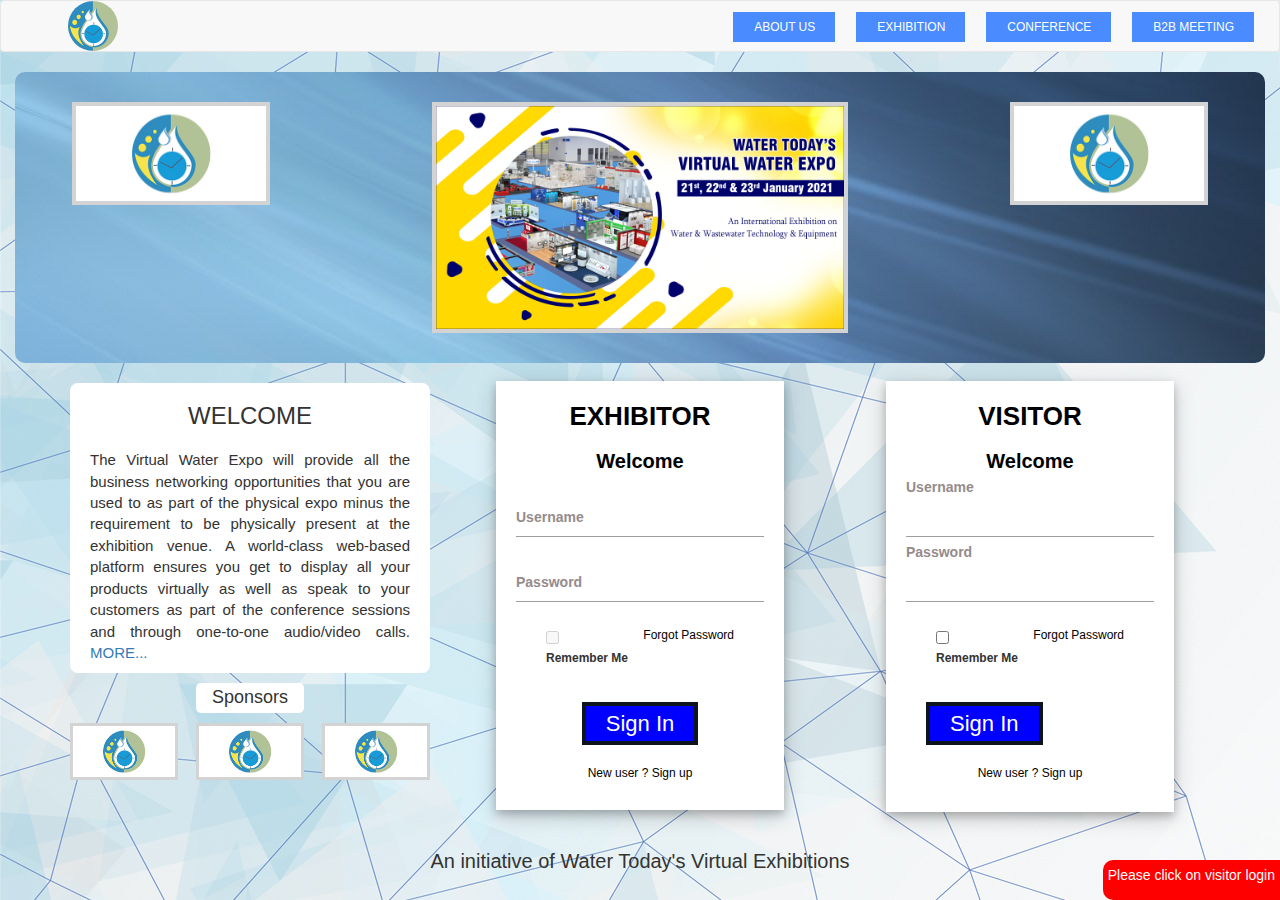
<file: index.html>
<!DOCTYPE html>
<html>
<head>
	<meta charset="utf-8">
	<meta http-equiv="X-UA-Compatible" content="IE=edge">
	<title>Login form</title>
	<meta name="viewport" content="width=device-width, initial-scale=1">
	<link rel="stylesheet" href="https://maxcdn.bootstrapcdn.com/bootstrap/3.4.1/css/bootstrap.min.css">
	<script src="https://ajax.googleapis.com/ajax/libs/jquery/3.5.1/jquery.min.js"></script>
	<script src="https://maxcdn.bootstrapcdn.com/bootstrap/3.4.1/js/bootstrap.min.js"></script>

	<!--font aweson-->
	<link rel="stylesheet" href="https://cdnjs.cloudflare.com/ajax/libs/font-awesome/4.7.0/css/font-awesome.min.css">
	
	<link rel="stylesheet" href="">

	<style>

		* {
			box-sizing: border-box;
			margin: 0;
			padding: 0;
		}

		body {
			background-image: url(images/login.jpg);
		}

		.navbar-brand > img {
			max-height: 100%;
			height: 100%;
			-o-object-fit: contain;
			object-fit: contain;			
		}

		/*Navbar style*/

		.navbar.navbar-inverse {
			padding: 0px 0px;
		}

		.navbar .navbar-brand img {
			max-width: 80px;
		}

		.navbar-brand {
			margin: 0;
			padding: 0px 0px ;

		}

		.navbar > .container-fluid .navbar-brand {
			margin-left: 52px;
		}

		.nav>li {

			background-color: #4a8bff;
			margin: 1px 10px 1px 11px;
			padding: 0px 5px 0px 6px;
			color: #fff;
		}

/*.navbar-nav li {
	display: inline-block;
	margin-right: 50px;
	position: relative;
	} */

	.navbar-nav li>a {
		display: block;
		padding-bottom: 5px;
		padding-top: 5px;
		font-size: 12px;
		font-weight: 400;
		text-transform: uppercase;
		color: #fff;
		color: white!important;
	}

	.navbar .dropdown-menu a {
		color: black!important;
	}

	.collapse.navbar-collapse {
		margin-top: 10px;
	}

	/** top section of two logos and banner**/
	.left_logo, .right_logo, .banner  {
		width: 70%;
		margin: auto;
		border: 4px solid lightgrey;
	}

	.content {
		text-align: center;
		color: white;
	}
	/** top section of two logos and banner end**/

	/**middle section intro and form***/
	.intro {
		background: white;
		
		border-radius: 8px;
	}
	.intro h3 {
		text-align: center;
		padding: 20px 0 0 0px;
	}

	.intro p {
		font-size: 15px;
		padding: 10px 20px;
		text-align: justify;
	}


	/***login form style***/
	
	.clear {
		clear: both;
	}
	.log {
		width: 400px;
		width: 80%;
		margin: 5% auto;
		background-color: #FFF;
		padding: 1px 0 45px 0;
		box-shadow: 0 4px 8px 0 rgba(0, 0, 0, 0.2), 0 6px 20px 0 rgba(0, 0, 0, 0.19);
	}
	.log h2 {
		text-align: center;
		color: #ed2553;
		font-weight: bold;
		font-size: 26px;
		margin-bottom: 0px;
		color: black;
	}

	.log h3 {
		text-align: center;
		color: #ed2553;
		font-weight: bold;
		font-size: 20px;
		margin-bottom: 0px;
		color: black;
	}


	.log .input-cont {
		position: relative;
		margin: 25px 20px 25px;
	}
	.log .input-cont:last-of-type {
		margin-bottom: 30px;
	}


	.log .input-cont input {
		position: relative;
		z-index: 1;
		width: 100%;
		height: 40px;
		outline: none;
		color: #212121;
		font-size: 22px;
		font-weight: 400;
		background: none;
		border: none;
	}
	.log .input-cont input:focus {
		outline: none;
	}

	.log .input-cont label {
		position: absolute;
		color: #948c8c;
		top: 0;
		left: 0;
		line-height: 40px;
		-webkit-transition: .3s;
		-moz-transition: .3s;
		-o-transition: .3s;
		transition: .3s;
	}

	.log .input-cont input:focus + label {
		margin-top: -20px;
		-webkit-transform: scale(.8);
		-moz-transform: scale(.8);
		-o-transform: scale(.8);
		transform: scale(.8);
		color: #bdbdbd;
	}

	.log .input-cont input:valid + label {
		margin-top: -30px!important;
	}




	.log .border1,
	.log .border2 {
		position: absolute;
		height: 1px;
		background-color: #9E9E9E;
		left: 0;
		bottom: 0;
		width: 100%;
	}
	.log .border1::after,
	.log .border1::before,
	.log .border2::after,
	.log .border2::before {
		content: "";
		position: absolute;
		bottom: 0;
		width: 0;
		height: 2px;
		-webkit-transition: .5s;
		-moz-transition: .5s;
		-o-transition: .5s;
		transition: .5s;
	}
	.log .border1::after,
	.log .border2::after {

		right: 50%;
		background-color: #ed2553;
	}
	.log .border1::before,
	.log .border2::before {
		left: 50%;
		background-color: #ed2553;
	}
	.log .input-cont input:focus ~ .border1::after,
	.log .input-cont input:focus ~ .border1::before,
	.log .input-cont input:focus ~ .border2::after,
	.log .input-cont input:focus ~ .border2::before {
		width: 50%;
	}
	.log .check,
	.log a {
		float: left;
		width: calc(50% - 50px);
		display: block;
		font-size: 12px;
		margin-bottom: 30px;
	}
	.log .check {
		margin-left: 50px;
	}

	.log a {
		text-align: right;
		text-decoration: none;
		color: #ed2553;
		color: black;
	}
	.log a:hover {
		text-decoration: underline;
		color: #F00;
	}
	.log form input[type="submit"] , 	.log form input[type="button"], .log .clear a {
		display: block;
		margin: 0 auto 20px;
		border: 2px solid transparent; 
		padding: 2px 20px;
		font-size: 22px;
		cursor: pointer;
		color: #ed2553;
		color:white;
		-webkit-transition: .5s;
		-moz-transition: .5s;
		-o-transition: .5s;
		transition: .5s;
		background: #0000ff;
		border: 4px solid #0d141e;
	}

	.log form input[type="submit"]:focus {
		outline: none; 
	}
	.log form input[type="submit"]:hover {
		border: 2px solid #ed2553; 
	}

	a:hover {
		text-decoration: none!important;
	}






	/**login form style end**/


	/**sponsors below intro text***/
	.sponsors-inner {
		display: flex;
		flex-wrap: wrap;
		justify-content: space-between;
	}

	.sponsors h4 {		
		background: white;
		text-align: center;
		padding: 4px;		
		width: 30%;
		margin: 10px auto;
		padding: 5px;
		border-radius: 5px;
	}

	.sponsors-inner img {
		width: 30%;
		border: 3px solid lightgrey;
	}

	/**sponsors below intro text end***/

	.bottom_title {
		text-align: center;
		font-size: 20px;
	}



</style>
</head>
<body>
	<!--navbar section-->
	<nav class="navbar  navbar-default">
		<div class="container-fluid">
			<div class="navbar-header">
				<button type="button" class="navbar-toggle" data-toggle="collapse" data-target="#myNavbar">
					<span class="icon-bar"></span>
					<span class="icon-bar"></span>
					<span class="icon-bar"></span>                        
				</button>
				<a class="navbar-brand" href="#"><img class="img-responsive shadow" src="images/logo.png" alt="logo" style="border-radius: 50%;"></a>
			</div>
			<div class="collapse navbar-collapse" id="myNavbar">
				<ul class="nav navbar-nav navbar-right">
					<li class=""><a href="javascript:void(0);">About us</a></li>
					<li><a href="exhibition_hall.html">Exhibition</a></li>
					<li><a href="auditorium.html">Conference</a></li>
					<li class="dropdown">
						<a class="dropdown-toggle" data-toggle="dropdown" href="">B2B Meeting 
							<!--<span class="caret"></span></a>-->
							<ul class="dropdown-menu">
								<li><a href="#">Dashboard</a></li>
								<li><a href="#">Profile</a></li>
								<li><a href="#">Logout</a></li>
							</ul>
						</li>					
					</ul>
				</div>
			</div>
		</nav>
		<!--navbar section end-->


		<!--header banner and -->
		<div class="container-fluid">
			<div class="row" style="background-image: url(images/icc_login_top.jpg); padding: 30px 0px; border-radius: 10px; margin: 0px 0px;">
				<div class="col-lg-3">
					<img class="img-responsive left_logo" src="images/logo1.jpg" alt="">
				</div>

				<div class="col-lg-6">
					<img class="img-responsive banner" src="images/banner.png" alt="">
				</div>

				<div class="col-lg-3">
					<img class="img-responsive right_logo" src="images/logo1.jpg" alt="">
				</div>
			</div>
		</div>
		<!--header end-->

		<!--middle section-->
		<div class="container">
			<div class="row">
				<div class="col-lg-4">
					<div class="intro">
						<h3>WELCOME</h3>
						<P>The Virtual Water Expo will provide all the business networking opportunities that you are used to as part of the physical expo minus the requirement to be physically present at the exhibition venue. A world-class web-based platform ensures you get to display all your products virtually as well as speak to your customers as part of the conference sessions and through one-to-one audio/video calls.  <a href="" title="">MORE...</a>
						</P>
					</div>

					<div class="sponsors">
						<h4>Sponsors</h4>
						<div class="sponsors-inner">
							<img class="img-responsive" src="images/logo1.jpg" alt="">
							<img class="img-responsive" src="images/logo1.jpg" alt="">
							<img class="img-responsive" src="images/logo1.jpg" alt="">
						</div>
					</div>
				</div>

				<div class="col-lg-4">
					<div class="log">
						<h2>EXHIBITOR</h2>
						<h3>Welcome</h3>
						<form>
							<div class="input-cont">
								<input type="text" required="required">
								<label class="label-name" disabled>Username</label>
								<div class="border1"></div>
							</div>
							<div class="input-cont">
								<input type="password" required="required">
								<label class="label-name" disabled>Password</label>
								<div class="border2"></div>
							</div>
							<span class="check">
								<input type="checkbox" disabled> <label>Remember Me</label>
							</span>
							<a href="#">Forgot Password</a>
							<div class="clear"></div>
							<input type="submit" value="Sign In">
							<a href="" title="" style="width: 100%;text-align: center;">New user ? Sign up</a>   
						</form>
					</div>
				</div>

				<div class="col-lg-4">
					<div class="log" style="padding-bottom: 110px;">
						<h2>VISITOR </h2>
						<h3>Welcome </h3>
						<form >
							<div class="input-cont">
								<input type="text" >
								<label>Username</label>
								<div class="border1"></div>
							</div>
							<div class="input-cont">
								<input type="password" >
								<label>Password</label>
								<div class="border2"></div>
							</div>
							<span class="check">
								<input type="checkbox"> <label>Remember Me</label>
							</span>
							<a href="#">Forgot Password</a>
							<div class="clear"></div>
							<a href="lobby2.html" title="" style="margin-bottom: 0px; margin-left: 40px;"><input type="button" value="Sign In" href="#"></a>

							<div>							
								<a href="" title="" style="width: 100%;text-align: center;">New user ? Sign up</a>
							</div>

						</form>
					</div>
				</div>
			</div>
		</div>
		<!--middle section end-->

		<h3 class="bottom_title">An initiative of Water Today's Virtual Exhibitions</h3>

		<div style="position: fixed; bottom: 0px; right: 0px; background: red; color: white;
		padding: 5px; border-radius: 10px 0px 0px 10px;">
		<p>Please click on visitor login</p>
	</div>

</body>
</html>
</file>
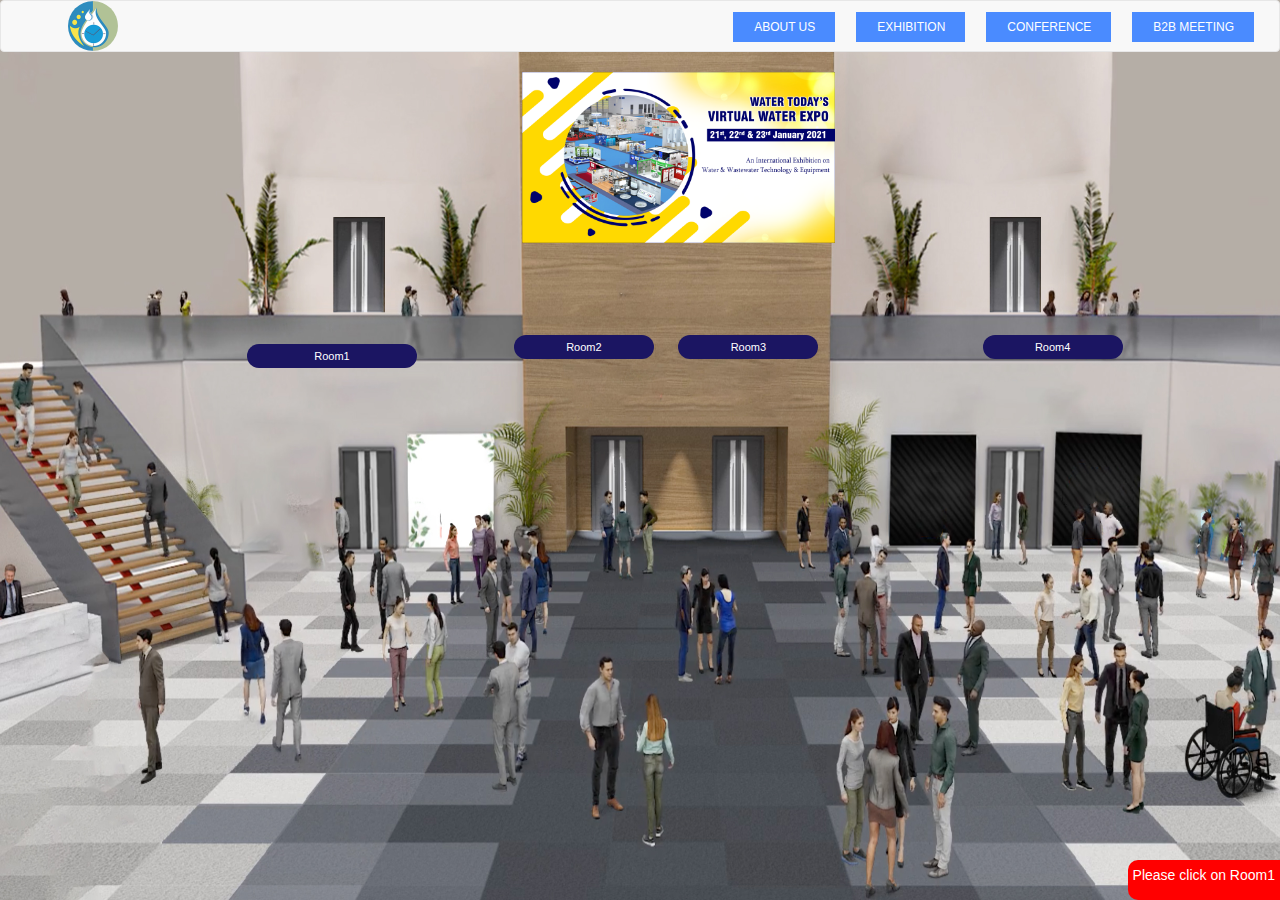
<file: exhibition_hall.html>
<!DOCTYPE html>
	<html>
	<head>
		<meta charset="utf-8">
		<meta http-equiv="X-UA-Compatible" content="IE=edge">
		<meta name="viewport" content="width=device-width, initial-scale=1">
		<title></title>
		<link rel="stylesheet" href="https://maxcdn.bootstrapcdn.com/bootstrap/3.4.1/css/bootstrap.min.css">
		<script src="https://ajax.googleapis.com/ajax/libs/jquery/3.5.1/jquery.min.js"></script>
		<script src="https://maxcdn.bootstrapcdn.com/bootstrap/3.4.1/js/bootstrap.min.js"></script>
		<link rel="stylesheet" href="">
		<style type="text/css" media="screen">
			* {
				box-sizing: border-box;
				padding: 0;
				margin: 0;
			}


			body {
				background: url(images/hall1.jpg);
				background-size: 100vw 100vh;
			}

			.navbar-brand > img {
				max-height: 100%;
				height: 100%;
				-o-object-fit: contain;
				object-fit: contain;			
			}

			/*Navbar style*/

			.navbar.navbar-inverse {
				padding: 0px 0px;
			}

			.navbar .navbar-brand img {
				max-width: 80px;
			}

			.navbar-brand {
				margin: 0;
				padding: 0px 0px ;

			}

			.navbar > .container-fluid .navbar-brand {
				margin-left: 52px;
			}

			.nav>li {

				background-color: #4a8bff;
				margin: 1px 10px 1px 11px;
				padding: 0px 5px 0px 6px;
				color: #fff;
			}

/*.navbar-nav li {
	display: inline-block;
	margin-right: 50px;
	position: relative;
	} */

	.navbar-nav li>a {
		display: block;
		padding-bottom: 5px;
		padding-top: 5px;
		font-size: 12px;
		font-weight: 400;
		text-transform: uppercase;
		color: #fff;
		color: white!important;
	}

	.navbar .dropdown-menu a {
		color: black!important;
	}

	.collapse.navbar-collapse {
		margin-top: 10px;
	}


	/******top banner style*******/
	.banner {
		position: absolute;
		top: 0vh;
		left: 6vw;
	}

	.banner img {
		max-width: 100%;
	}


	/** door board style***/
	.door-title {
		background: #1b1562;
		background-size: contain;
		text-align: center;
		padding: 6px 9px;
		color: white;
		font-size: 11px;
		border-radius: 20px;
	}

	.door1 {
		position: absolute;
		top: 29vh;
		left: 15vw;
		width: 170px;
	}

	.door2 {
		position: absolute;
		top: 28vh;
		left: 13vw;
		width: 140px;
	}

	.door3 {
		position: absolute;
		top: 28vh;
		left: 3vw;
		width: 140px;
	}

	.door4 {
		position: absolute;
		top: 28vh;
		right: 8vw;
		width: 140px;
	}

	.door5 {
		position: absolute;
		top: 28vh;;
		left: 15vw;
		width: 150px;
	}

	.door6 {
		position: absolute;
		top: 5vh;
		right: 8vw;
		width: 150px;
	}

	.button-group1 a, .button-group2 a, .button-group3 a {
		display: block;
		background: navy;
		margin-bottom: 2px;
		text-decoration: none;
		text-align: center;
		border-radius: 4px;
		color: white;
		width: 80%;	
		padding: 2px;	
	}

	.city-names {
		position: relative;
		left: 33vw;
	}






</style>
</head>
<body>
	<!--navbar section-->
	<nav class="navbar  navbar-default">
		<div class="container-fluid">
			<div class="navbar-header">
				<button type="button" class="navbar-toggle" data-toggle="collapse" data-target="#myNavbar">
					<span class="icon-bar"></span>
					<span class="icon-bar"></span>
					<span class="icon-bar"></span>                        
				</button>
				<a class="navbar-brand" href="#"><img class="img-responsive shadow" src="images/logo.png" alt="logo" style="border-radius: 50%;"></a>
			</div>
			<div class="collapse navbar-collapse" id="myNavbar">
				<ul class="nav navbar-nav navbar-right">
					<li class=""><a href="javascript:void(0);">About us</a></li>
					<li><a href="exhibition_hall.html">Exhibition</a></li>
					<li><a href="auditorium.html">Conference</a></li>
					<li class="dropdown">
						<a class="dropdown-toggle" data-toggle="dropdown" href="">B2B Meeting 
							<!--<span class="caret"></span></a>-->
							<ul class="dropdown-menu">
								<li><a href="#">Dashboard</a></li>
								<li><a href="#">Profile</a></li>
								<li><a href="#">Logout</a></li>
							</ul>
						</li>					
					</ul>
				</div>
			</div>
		</nav>
		<!--navbar section end-->

		<div class="container">
			<div class="row">
				<div class="col-lg-4" style="visibility: hidden;">
					<a href="" title=""><h4 class="door-title door5"> Sample room 1</h4></a>
				</div>

				<div class="col-lg-4">
					<div class="banner">
						<img class="img-responsive" src="images/banner.png" alt="">
					</div>				
				</div>

				<div class="col-lg-4" style="visibility: hidden;">
					<a href="" title=""><h4 class="door-title door6"> Sample room 1</h4></a>
				</div>
			</div>
		</div>

		<div class="container">
			<div class="row">
				<div class="col-lg-3">
					<a href="booths_hall1.html" title=""><h4 class="door-title door1"> Room1</h4></a>
				</div>

				<div class="col-lg-3">
					<a href="" title=""><h4 class="door-title door2"> Room2</h4></a>
				</div>

				<div class="col-lg-3">
					<a href="" title=""><h4 class="door-title door3"> Room3</h4></a>
				</div>

				<div class="col-lg-3">
					<a href="" title=""><h4 class="door-title door4"> Room4</h4></a>
				</div>
			</div>
		</div>

		<div style="position: fixed; bottom: 0px; right: 0px; background: red; color: white;
		padding: 5px; border-radius: 10px 0px 0px 10px;">
		<p>Please click on Room1</p>

	</body>
	</html>
</file>
